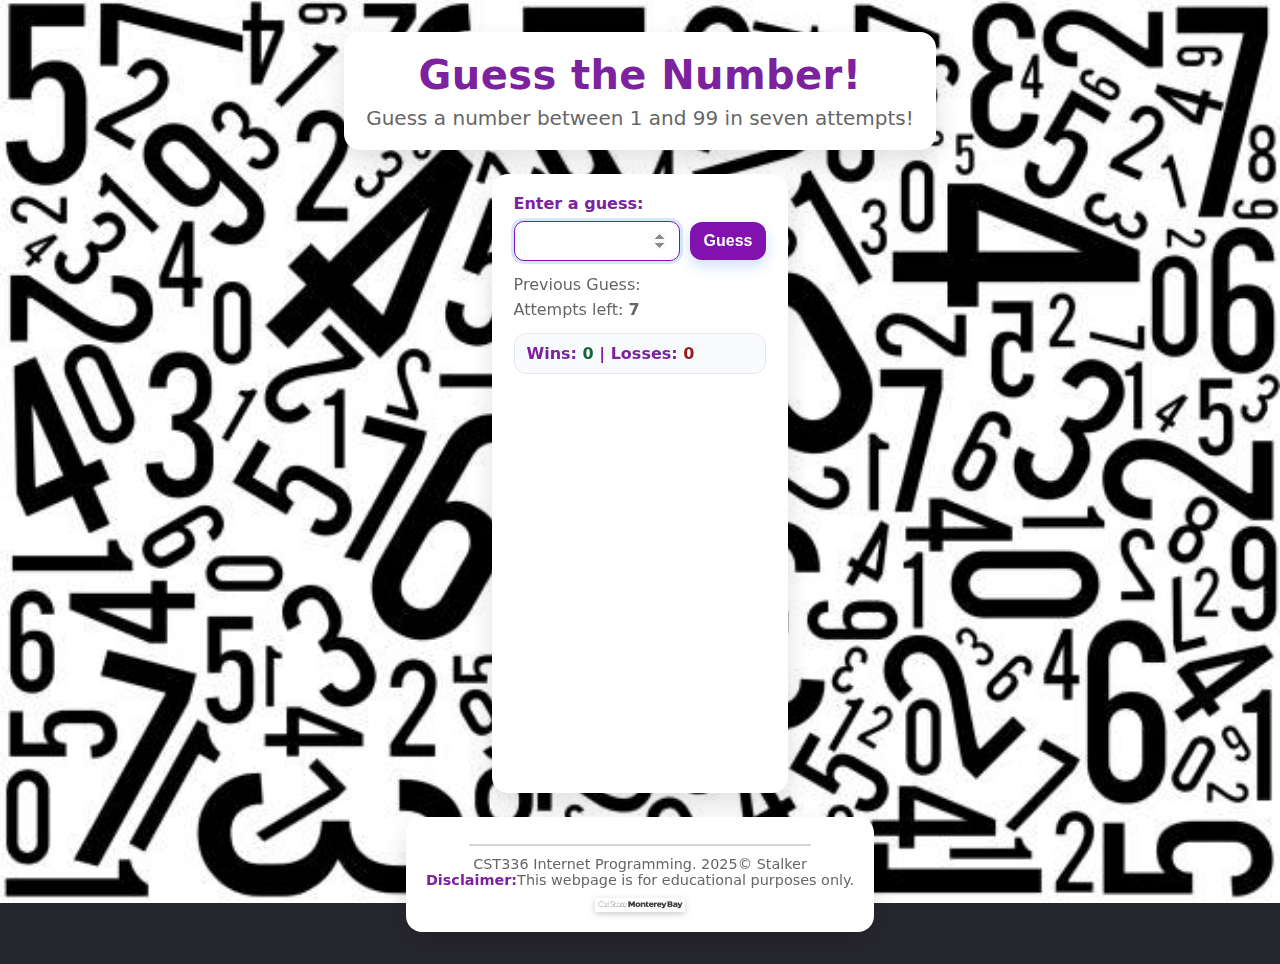
<file: cst336/guess_number/index.html>
<!-- Author: Sydney Stalker 
Class: CST 336 Internet Programming
Date: 11/10/2025
Assignment: Lab 2 - Guess the Number
File: index.html
Abstract: This webpage implements an interactive "Guess the Number" game using HTML, CSS, and JavaScript. 
The player attempts to guess a randomly generated number between 1 and 99 within seven tries. 
The interface displays feedback, the number of attempts left, total wins and losses, and includes 
a responsive design with a styled background.
-->
    

<!DOCTYPE html>
<html>
  <head>
    <title> Guess a Number </title>
    <meta charset="utf-8">
    <!-- NEW: custom CSS -->
    <link rel="stylesheet" href="css/styles.css">
  </head>
  <body>
    <div class="page-wrap">
      <header class="card">
        <h1>Guess the Number!</h1>
        <h2>Guess a number between 1 and 99 in seven attempts!</h2>
      </header>

      <main id="main" class="card">

        <form id="guessForm" onsubmit="return false;">
        <label for="playerGuess" class="label">Enter a guess:</label>
        <div class="row">
          <input type="number" id="playerGuess" min="1" max="99" />
          <button id="guessBtn" class="btn">Guess</button>
          <button id="resetBtn" class="btn btn-secondary">Reset</button>
        </div>
        </form>

        <div id="feedback" class="feedback"></div>

        <div class="meta">
          <div>Previous Guess: <span id="guesses"></span></div>
          <div>Attempts left: <span id="attemptsLeft"></span></div>
        </div>

        <div id="scoreboard" class="scoreboard">
          Wins: <span id="wins">0</span> |
          Losses: <span id="losses">0</span>
        </div>
      </main>

      <footer>
             <hr>
             CST336 Internet Programming. 2025&copy; Stalker<br>
             <strong>Disclaimer:</strong>This webpage is for educational purposes only.<br>
                         <figure>
                <img src="img/csumb_logo.png" alt="CSUMB Logo">
            </figure>
        </footer>
    </div>

    <script src="js/script.js"></script>
  </body>
</html>
</file>
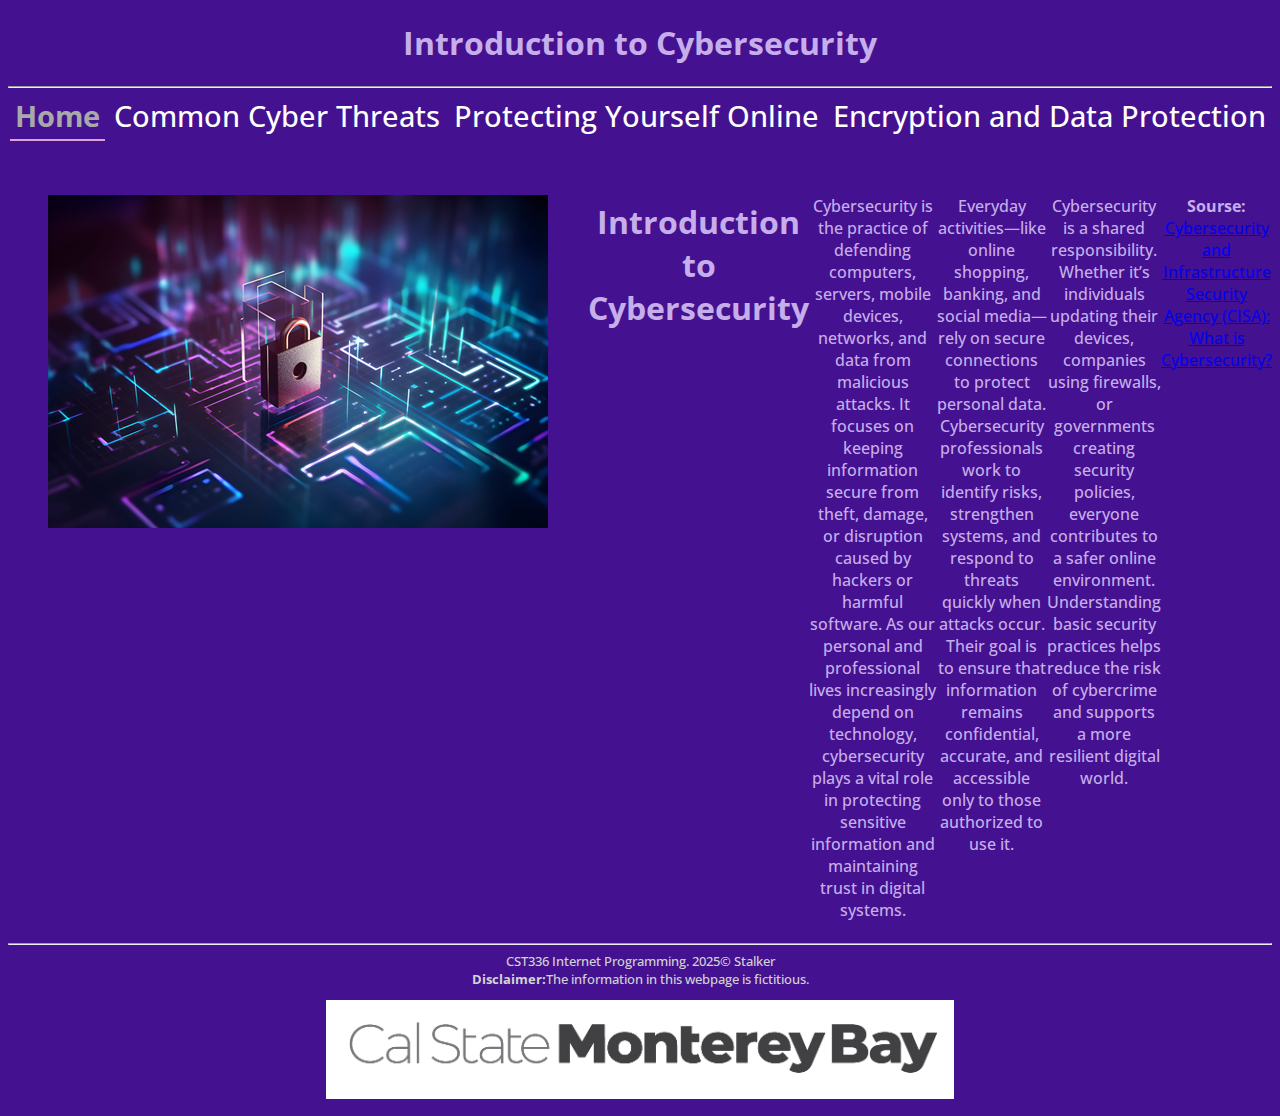
<file: cst336/hw1/index.html>
<!-- /*  Author: Sydney Stalker 
    Class: CST 336 Internet Programming
    Date: 11/4/2025
    Assignment: HW 1: HTML and CSS
    File: index.html
    Abstract: Main page providing an overview of cybersecurity and links to subpages.      
*/ -->

<!DOCTYPE html>
<html lang="en">

    <head>
        <meta charset="UTF-8">
        <title> Sydney Stalker </title>
        <link rel="preconnect" href="https://fonts.googleapis.com">
        <link rel="preconnect" href="https://fonts.gstatic.com" crossorigin>
        <link href="https://fonts.googleapis.com/css2?family=Open+Sans:ital,wght@0,300..800;1,300..800&display=swap" rel="stylesheet">
        <link href="https://fonts.googleapis.com/css2?family=Orbitron:wght@400;700&display=swap" rel="stylesheet">
        <link href="css/styles.css" rel="stylesheet">

    </head>

    <body>
        <header>
            <h1> Introduction to Cybersecurity</h1>
        </header>
        <hr> 
        <nav>
            <a href="index.html" class="active">Home</a>
            <a href="threats.html" >Common Cyber Threats</a>
            <a href="protection.html" >Protecting Yourself Online</a>
            <a href="encryption.html" >Encryption and Data Protection </a>
        </nav>
        
        <br><br>
        
        <main>           

             <figure>
                <img src="img/home.png" alt="Picture of a lock">
            </figure>

            <h1>Introduction to Cybersecurity</h1>

            <p> Cybersecurity is the practice of defending computers, servers, mobile devices, networks, and data from malicious attacks. 
            It focuses on keeping information secure from theft, damage, or disruption caused by hackers or harmful software. 
            As our personal and professional lives increasingly depend on technology, cybersecurity plays a vital role in
             protecting sensitive information and maintaining trust in digital systems.</p>

            <p> Everyday activities—like online shopping, banking, and social media—rely on secure connections to protect personal data. 
            Cybersecurity professionals work to identify risks, strengthen systems, and respond to threats quickly when attacks occur. 
            Their goal is to ensure that information remains confidential, accurate, and accessible only to those authorized to use it.</p>

            <p> Cybersecurity is a shared responsibility. 
            Whether it’s individuals updating their devices, companies using firewalls, or governments creating security policies, 
            everyone contributes to a safer online environment. 
            Understanding basic security practices helps reduce the risk of cybercrime and supports a more resilient digital world.</p>



        <!-- Hyperlinks to the source is a new html tag-->
            <p><strong>Sourse:</strong>
            <a href="https://www.cisa.gov/news-events/news/what-cybersecurity" target="_blank">
            Cybersecurity and Infrastructure Security Agency (CISA): What is Cybersecurity?</a></p>


        </main>

       
        <footer>
             <hr>
             CST336 Internet Programming. 2025&copy; Stalker<br>
             <strong>Disclaimer:</strong>The information in this webpage is fictitious.<br>
                         <figure>
                <img src="img/csumb_logo.png" alt="CSUMB Logo">
            </figure>
        </footer>
        
    </body>

</html>
</file>
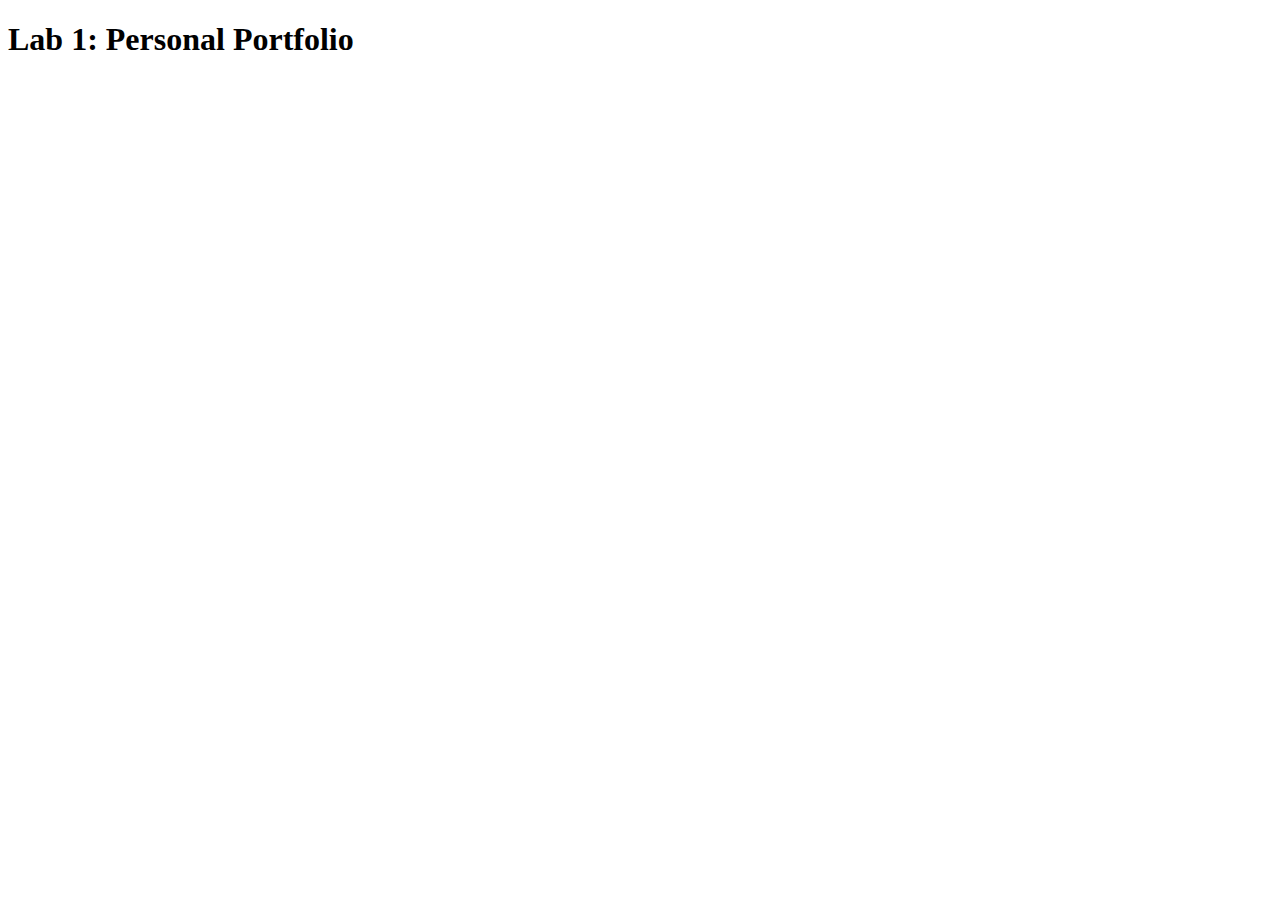
<file: cst336/lab1/index.html>
<!DOCTYPE html>
<html lang="en">
<head>
    <meta charset="UTF-8">
    <meta name="viewport" content="width=device-width, initial-scale=1.0">
    <title>Lab 1: Personal Portfolio</title>
</head>
<body>

    <h1>Lab 1: Personal Portfolio</h1h1>
    
</body>
</html>
</file>
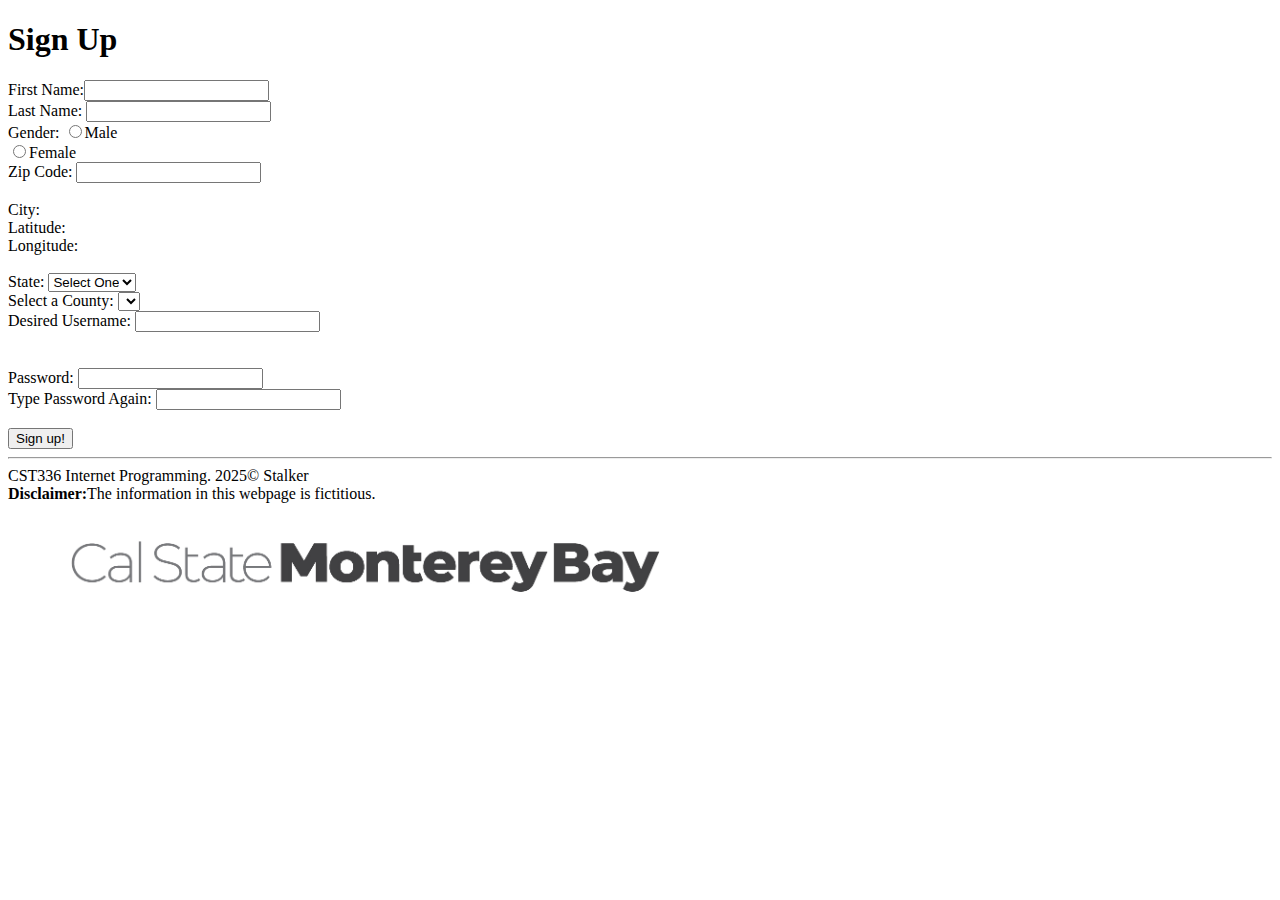
<file: cst336/lab2/index.html>
<!-- 
Author: Sydney Stalker
Class: CST 336 - Internet Programing
Date: 11/16/2025
Assignment: Lab 2 - Sign Up Page
File: index.html
Abstract:
 -->

<!DOCTYPE html>
<html>
<head>
    <title> Sign Up Page </title>
</head>

<body>
    <h1> Sign Up </h1>
    <form id="signupForm" action="welcome.html">
    First Name:<input type="text" name="fName"><br>
    Last Name: <input type="text" name="lName"><br>
    Gender:
        <input type="radio" name="gender" value="m">Male<br>
        <input type="radio" name="gender" value="f">Female<br>
    Zip Code: <input type="text" id="zip" name="zip"><br>
    <span id="zipError"></span><br>
    City: <span id="city"></span> <br>
    Latitude: <span id="latitude"></span> <br>
    Longitude: <span id="longitude"></span> <br><br>
    
    State:
    <select id="state" name="state">
        <option value="" >Select One</option>
    </select> <br>

    Select a County: <select id="county"></select><br>

    Desired Username:
    <input type="text" id="username" name = "username"><br><br>
    <span id="usernameError"></span><br>

    Password: <input type="password" id="password">
    <span id="suggestedPwd"></span><br>

    Type Password Again: <input type="password" id="retypePassword"><br>
    <span id="passwordError"></span><br>

    <input type="submit" value="Sign up!">

</form>

    <footer> 
        <hr> CST336 Internet Programming. 2025&copy; Stalker<br> 
        <strong>Disclaimer:</strong>The information in this webpage is fictitious.<br> 
        <figure> <img src="img/csumb_logo.png" alt="CSUMB Logo"> </figure> 
    </footer>

    <script src="js/script.js"></script>
</body>
</html>
</file>
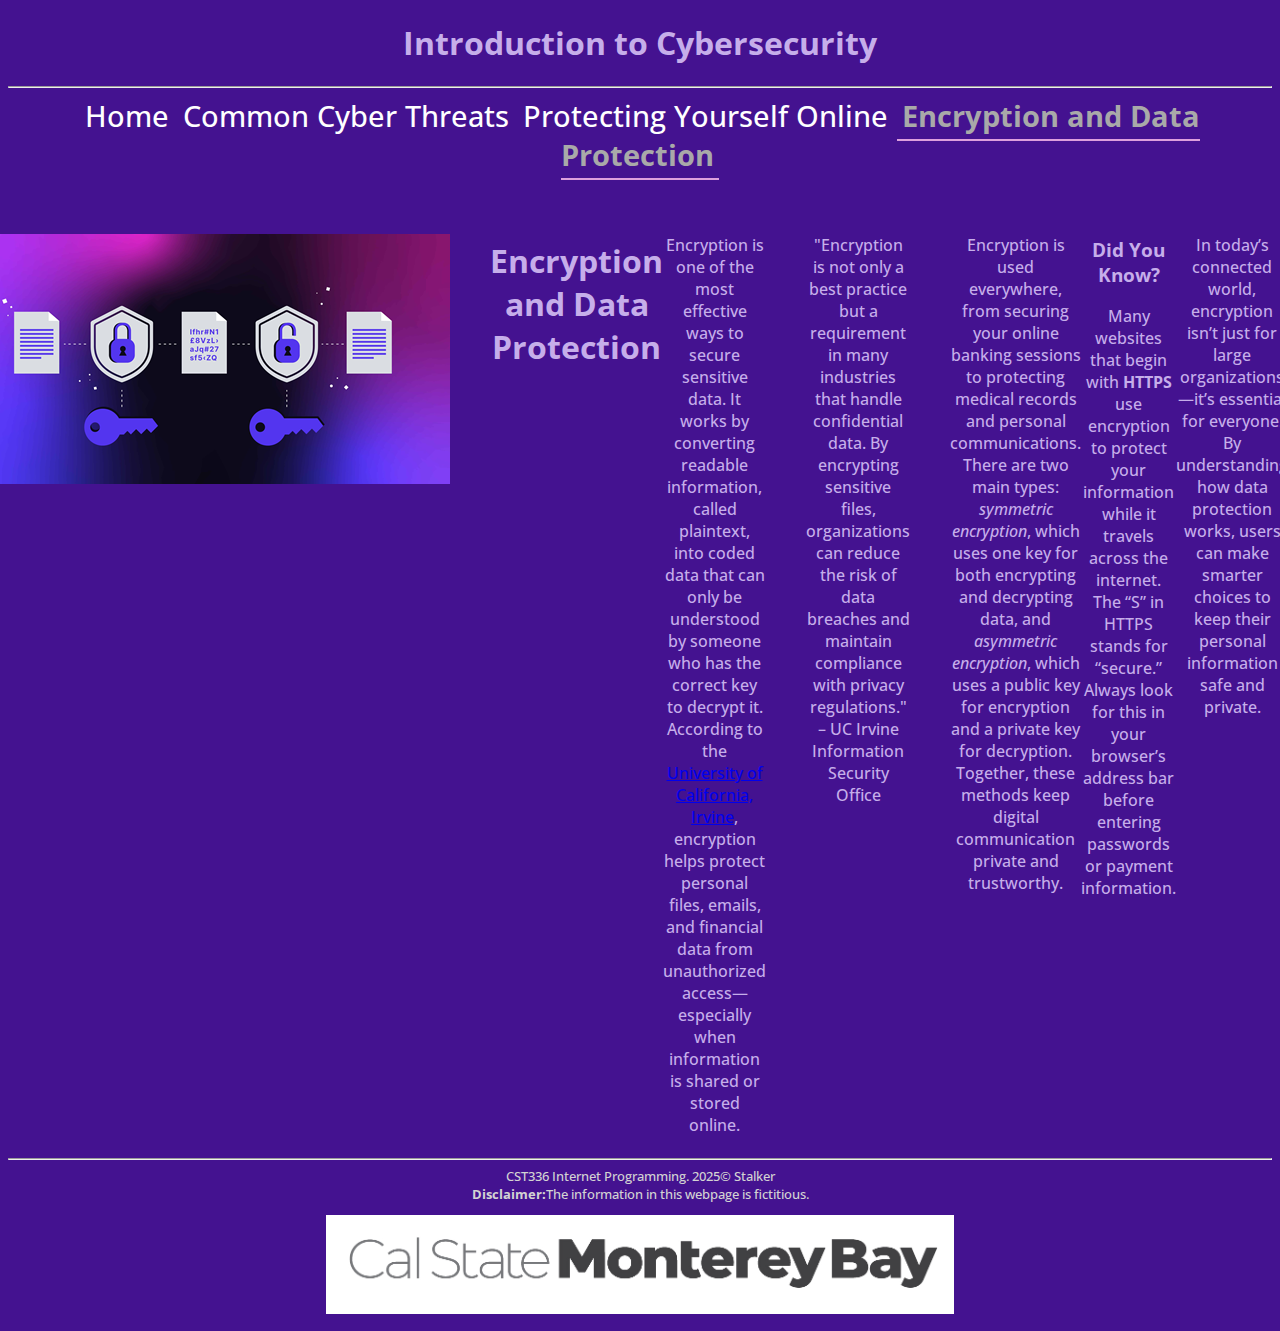
<file: cst336/hw1/encryption.html>
<!-- /*  Author: Sydney Stalker 
    Class: CST 336 Internet Programming
    Date: 11/4/2025
    Assignment: HW 1: HTML and CSS
    File: encryption.html
    Abstract: Explains data encryption and how it helps keep information secure.    
*/ -->

<!DOCTYPE html>
<html lang="en">

    <head>
        <meta charset="UTF-8">
        <title> Sydney Stalker </title>
        <link rel="preconnect" href="https://fonts.googleapis.com">
        <link rel="preconnect" href="https://fonts.gstatic.com" crossorigin>
        <link href="https://fonts.googleapis.com/css2?family=Open+Sans:ital,wght@0,300..800;1,300..800&display=swap" rel="stylesheet">
        <link href="css/styles.css" rel="stylesheet">

    </head>

    <body>
        <header>
            <h1> Introduction to Cybersecurity</h1>
        </header>
        <hr> 
        <nav>
            <a href="index.html" >Home</a>
            <a href="threats.html" >Common Cyber Threats</a>
            <a href="protection.html" >Protecting Yourself Online</a>
            <a href="encryption.html" class="active">Encryption and Data Protection </a>
        </nav>
        
        <br><br>
        
        <main>
            <figure>
                <img src="img/encryption.png" alt="Picture of a encrypted data transfer with locks and keys">
            </figure>

            <h1>Encryption and Data Protection</h1>

            <p>Encryption is one of the most effective ways to secure sensitive data. 
            It works by converting readable information, called plaintext, into coded data that can only be understood by someone who has the correct key to decrypt it. 
            According to the <a href="https://www.security.uci.edu/how-to/encryption" target="_blank">University of California, Irvine</a>, 
            encryption helps protect personal files, emails, and financial data from unauthorized access—especially when information is shared or stored online.</p>

            <blockquote>
            "Encryption is not only a best practice but a requirement in many industries that handle confidential data. 
            By encrypting sensitive files, organizations can reduce the risk of data breaches and maintain compliance with privacy regulations."
            <br>– UC Irvine Information Security Office
            </blockquote>

            <p>Encryption is used everywhere, from securing your online banking sessions to protecting medical records and personal communications. 
            There are two main types: <em>symmetric encryption</em>, which uses one key for both encrypting and decrypting data, 
            and <em>asymmetric encryption</em>, which uses a public key for encryption and a private key for decryption. 
            Together, these methods keep digital communication private and trustworthy.</p>

            <!-- NEW FEATURE: Highlighted Info Box -->
            <div class="infobox">
            <h3>Did You Know?</h3>
            <p>Many websites that begin with <strong>HTTPS</strong> use encryption to protect your information while it travels across the internet. 
            The “S” in HTTPS stands for “secure.” Always look for this in your browser’s address bar before entering passwords or payment information.</p>
            </div>

            <p>In today’s connected world, encryption isn’t just for large organizations—it’s essential for everyone. 
            By understanding how data protection works, users can make smarter choices to keep their personal information safe and private.</p>

            <p><strong>Source:</strong> 
            <a href="https://www.security.uci.edu/how-to/encryption" target="_blank">
            University of California, Irvine: How to Use Encryption
            </a>
            </p>


        </main>

       
        <footer>
             <hr>
             CST336 Internet Programming. 2025&copy; Stalker<br>
             <strong>Disclaimer:</strong>The information in this webpage is fictitious.<br>
                         <figure>
                <img src="img/csumb_logo.png" alt="CSUMB Logo">
            </figure>
        </footer>
        
    </body>

</html>
</file>
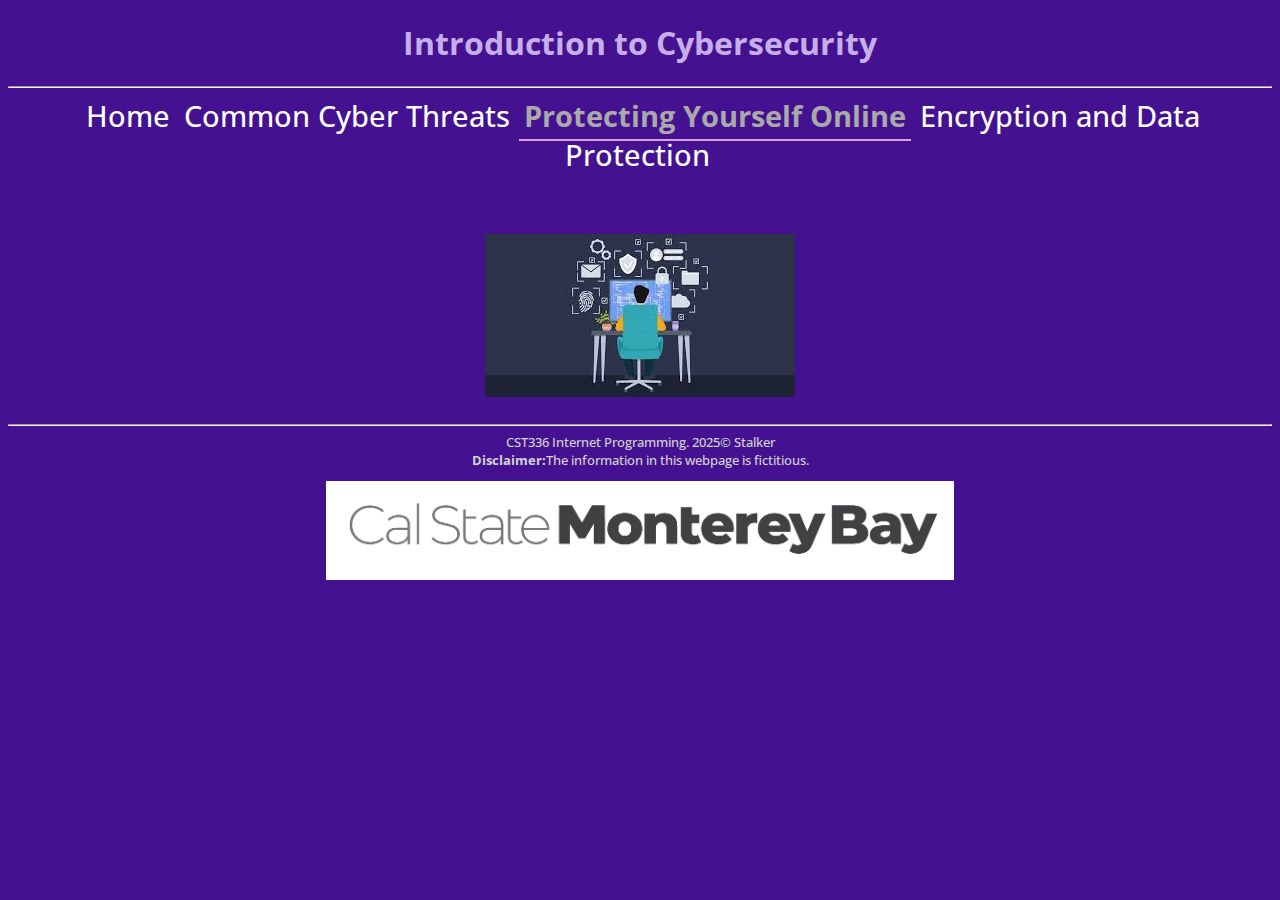
<file: cst336/hw1/protection.html>
<!-- /*  Author: Sydney Stalker 
    Class: CST 336 Internet Programming
    Date: 11/4/2025
    Assignment: HW 1: HTML and CSS
    File: protection.html
    Abstract: Provides tips for protecting personal data and staying safe online.     
*/ -->

<!DOCTYPE html>
<html>

    <head>
        <meta charset="UTF-8">
        <title> Sydney Stalker </title>
        <link rel="preconnect" href="https://fonts.googleapis.com">
        <link rel="preconnect" href="https://fonts.gstatic.com" crossorigin>
        <link href="https://fonts.googleapis.com/css2?family=Open+Sans:ital,wght@0,300..800;1,300..800&display=swap" rel="stylesheet">
        <link href="css/styles.css" rel="stylesheet">

    </head>

    <body>
        <header>
            <h1> Introduction to Cybersecurity</h1>
        </header>
        <hr> 
        <nav>
            <a href="index.html" >Home</a>
            <a href="threats.html" >Common Cyber Threats</a>
            <a href="protection.html" class="active">Protecting Yourself Online</a>
            <a href="encryption.html" >Encryption and Data Protection </a>
        </nav>
        
        <br><br>
        
        <main>
            <figure>
                <img src="img/protection.png" alt="Picture of a person in front of a laptop">
            </figure>


        </main>

       
        <footer>
             <hr>
             CST336 Internet Programming. 2025&copy; Stalker<br>
             <strong>Disclaimer:</strong>The information in this webpage is fictitious.<br>
                         <figure>
                <img src="img/csumb_logo.png" alt="CSUMB Logo">
            </figure>
        </footer>
        
    </body>

</html>
</file>
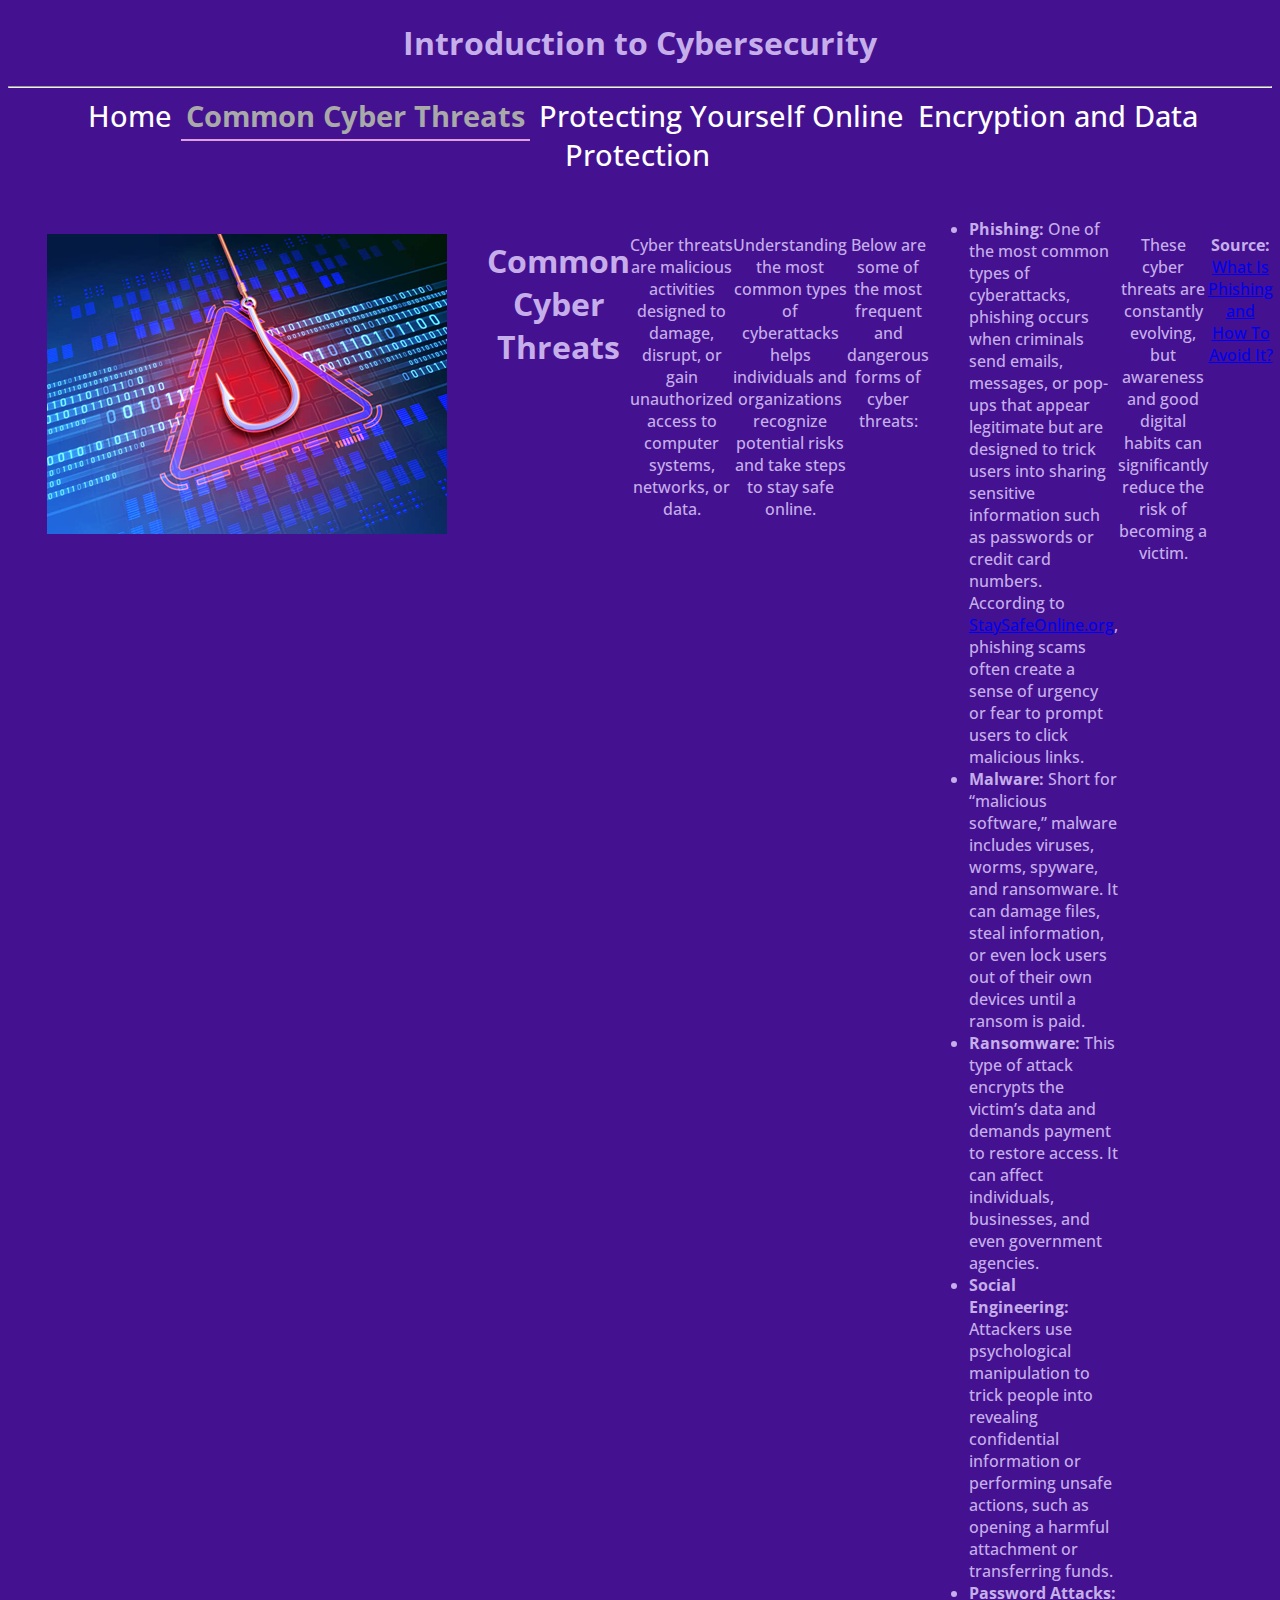
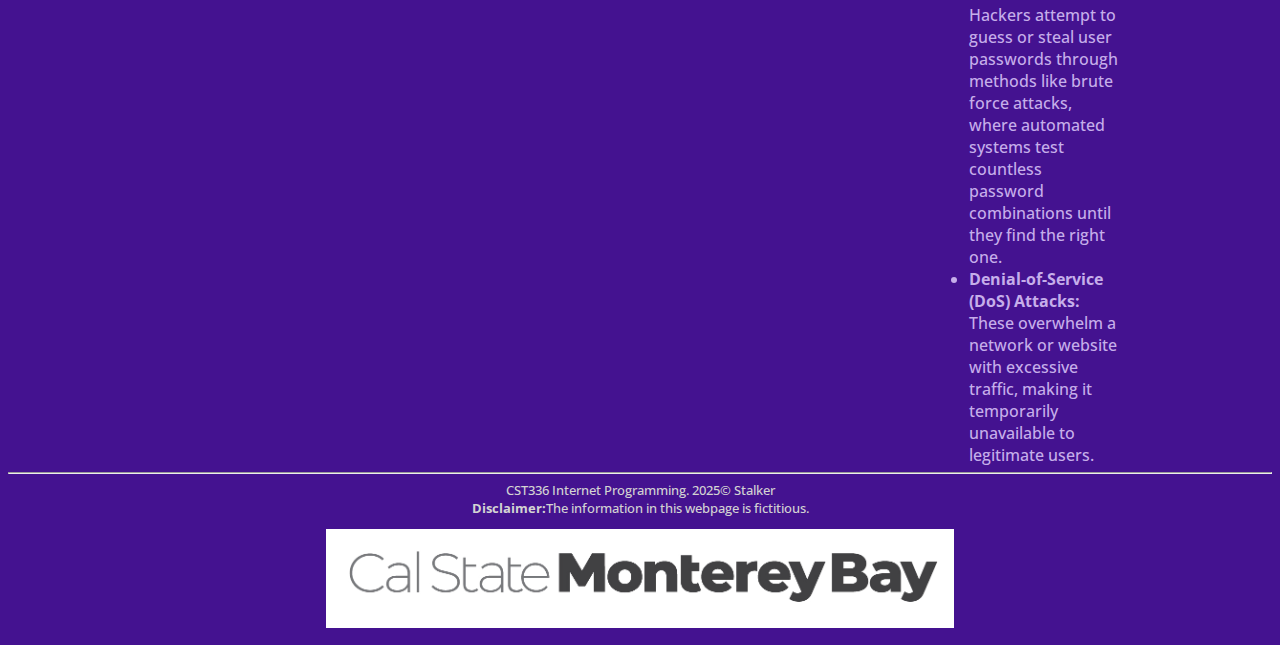
<file: cst336/hw1/threats.html>
<!-- /*  Author: Sydney Stalker 
    Class: CST 336 Internet Programming
    Date: 11/4/2025
    Assignment: HW 1: HTML and CSS
    File: threats.html
    Abstract: Describes common cybersecurity threats such as viruses, phishing, and ransomware.    
*/ -->

<!DOCTYPE html>
<html>

    <head>
        <meta charset="UTF-8">
        <title> Sydney Stalker </title>
        <link rel="preconnect" href="https://fonts.googleapis.com">
        <link rel="preconnect" href="https://fonts.gstatic.com" crossorigin>
        <link href="https://fonts.googleapis.com/css2?family=Open+Sans:ital,wght@0,300..800;1,300..800&display=swap" rel="stylesheet">
        <link href="css/styles.css" rel="stylesheet">

    </head>

    <body>
        <header>
            <h1> Introduction to Cybersecurity</h1>
        </header>
        <hr> 
        <nav>
            <a href="index.html" >Home</a>
            <a href="threats.html" class="active">Common Cyber Threats</a>
            <a href="protection.html" >Protecting Yourself Online</a>
            <a href="encryption.html" >Encryption and Data Protection </a>
        </nav>
        
        <br><br>
        
        <main>
            <figure>
                <img src="img/threats.png" alt="Picture of a phishing email">
            </figure>

            <h1>Common Cyber Threats</h1>

            <p>Cyber threats are malicious activities designed to damage, disrupt, 
            or gain unauthorized access to computer systems, networks, or data. </p>

            <p>Understanding the most common types of cyberattacks helps individuals and 
            organizations recognize potential risks and take steps to stay safe online.</p>

            <p>Below are some of the most frequent and dangerous forms of cyber threats:</p>

            <ul>
                <li><strong>Phishing:</strong> One of the most common types of cyberattacks, phishing occurs when criminals send emails, 
                    messages, or pop-ups that appear legitimate but are designed to trick users into sharing sensitive information such as passwords or credit card numbers. According to <a href="https://www.staysafeonline.org/articles/phishing" target="_blank">StaySafeOnline.org</a>, 
                    phishing scams often create a sense of urgency or fear to prompt users to click malicious links.</li>

                <li><strong>Malware:</strong> Short for “malicious software,” malware includes viruses, worms, spyware, and ransomware. 
                    It can damage files, steal information, or even lock users out of their own devices until a ransom is paid.</li>

                <li><strong>Ransomware:</strong> This type of attack encrypts the victim’s data and demands payment to restore access. 
                    It can affect individuals, businesses, and even government agencies.</li>

                <li><strong>Social Engineering:</strong> Attackers use psychological manipulation to trick people into 
                    revealing confidential information or performing unsafe actions, 
                    such as opening a harmful attachment or transferring funds.</li>

                <li><strong>Password Attacks:</strong> Hackers attempt to guess or steal user passwords through methods like brute force attacks, 
                    where automated systems test countless password combinations until they find the right one.</li>

                <li><strong>Denial-of-Service (DoS) Attacks:</strong> These overwhelm a network or website with excessive traffic,
                     making it temporarily unavailable to legitimate users.</li>
            </ul>

            <p>These cyber threats are constantly evolving, but awareness and good digital habits can significantly reduce the risk of becoming a victim.</p>


            <!-- Hyperlinks to the source is a new html tag-->
             <p><strong>Source:</strong>
            <a href="https://www.staysafeonline.org/articles/phishing" target="_blank">
            What Is Phishing and How To Avoid It?</a></p>




        </main>

       
        <footer>
             <hr>
             CST336 Internet Programming. 2025&copy; Stalker<br>
             <strong>Disclaimer:</strong>The information in this webpage is fictitious.<br>
                         <figure>
                <img src="img/csumb_logo.png" alt="CSUMB Logo">
            </figure>
        </footer>
        
    </body>

</html>
</file>
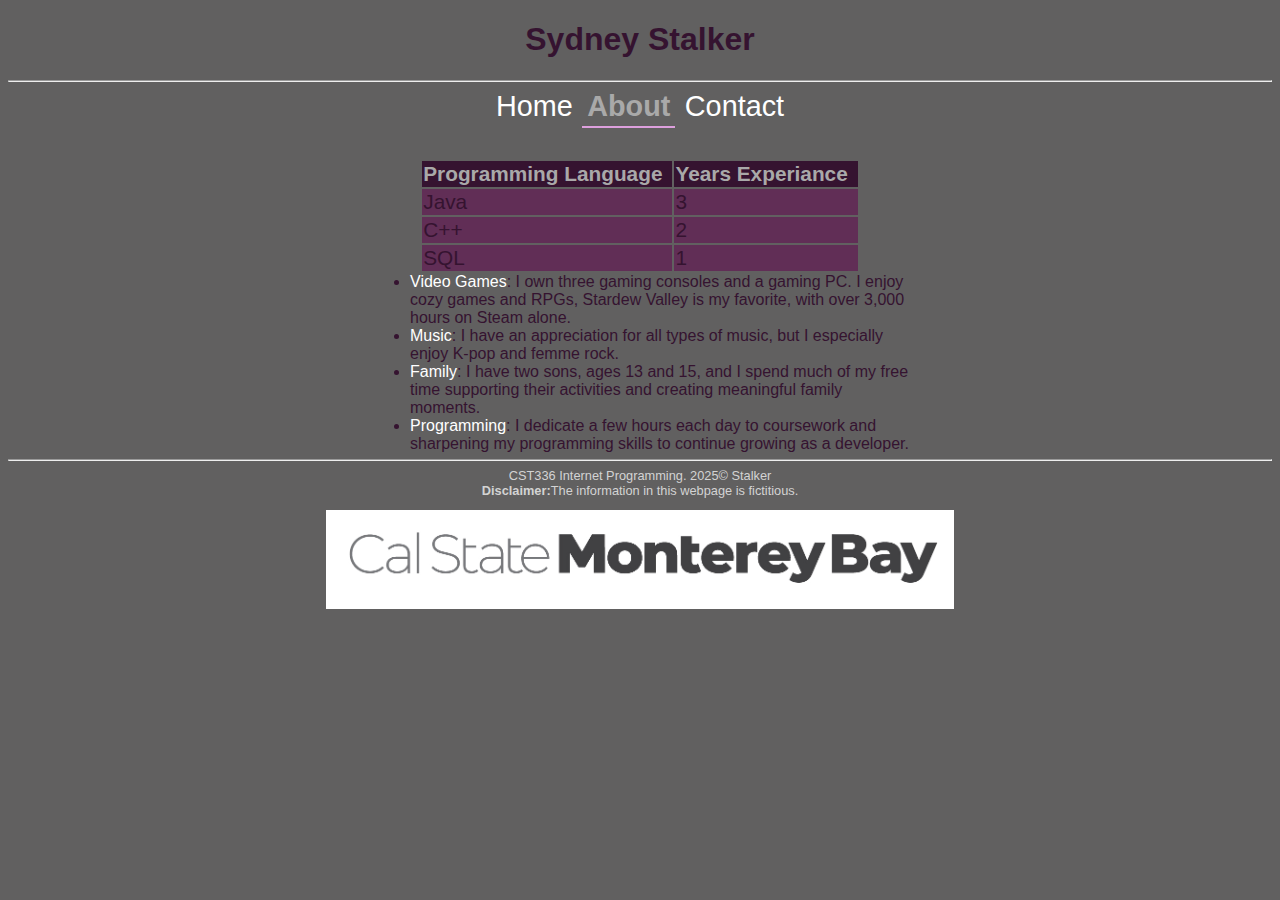
<file: cst336/lab1/about.html>
<!DOCTYPE html>
<html>

    <head>
        <meta charset="UTF-8">
        <title> Sydney Stalker </title>
        <link href="css/styles.css" rel="stylesheet">
        <!-- <style>
            body {
                    background-color: #000066 !important;
            }
        </style> -->
    </head>

    <body>
        <header>
            <h1> Sydney Stalker</h1>
        </header>
        <hr> 
        <nav>
            <a href="index.html" >Home</a>
            <a href="about.html"class="active">About</a>
            <a href="contact.html">Contact</a>
        </nav>
        
        <br><br>

        <div id="content">
            <table>
                <tr id="table-header">
                    <td><strong>Programming Language</strong></td>
                    <td><strong>Years Experiance</strong></td>
                </tr>
                <tr class="table-row">
                    <td>Java</td>
                    <td>3</td>
                </tr>
                <tr class="table-row">
                    <td>C++</td>
                    <td>2</td>
                </tr>
                <tr class="table-row">
                    <td>SQL</td>
                    <td>1</td>
                </tr>
            </table>
        </div>

        <ul> 
            <li><span class="hobby">Video Games</span>: I own three gaming consoles and a gaming PC. 
                I enjoy cozy games and RPGs, Stardew Valley is my favorite, with over 3,000 hours on Steam alone.</li>
            <li><span class="hobby">Music</span>: I have an appreciation for all types of music, but I especially enjoy K-pop and femme rock.</li>
            <li><span class="hobby">Family</span>: I have two sons, ages 13 and 15, and I spend much of my free time 
                supporting their activities and creating meaningful family moments.</li>
            <li><span class="hobby">Programming</span>: I dedicate a few hours each day to coursework and 
                sharpening my programming skills to continue growing as a developer.</li>
        </ul>



       
        <footer>
             <hr>
             CST336 Internet Programming. 2025&copy; Stalker<br>
             <strong>Disclaimer:</strong>The information in this webpage is fictitious.<br>
                         <figure>
                <img src="img/csumb_logo.png" alt="CSUMB Logo">
            </figure>
        </footer>
        
    </body>

</html>
</file>
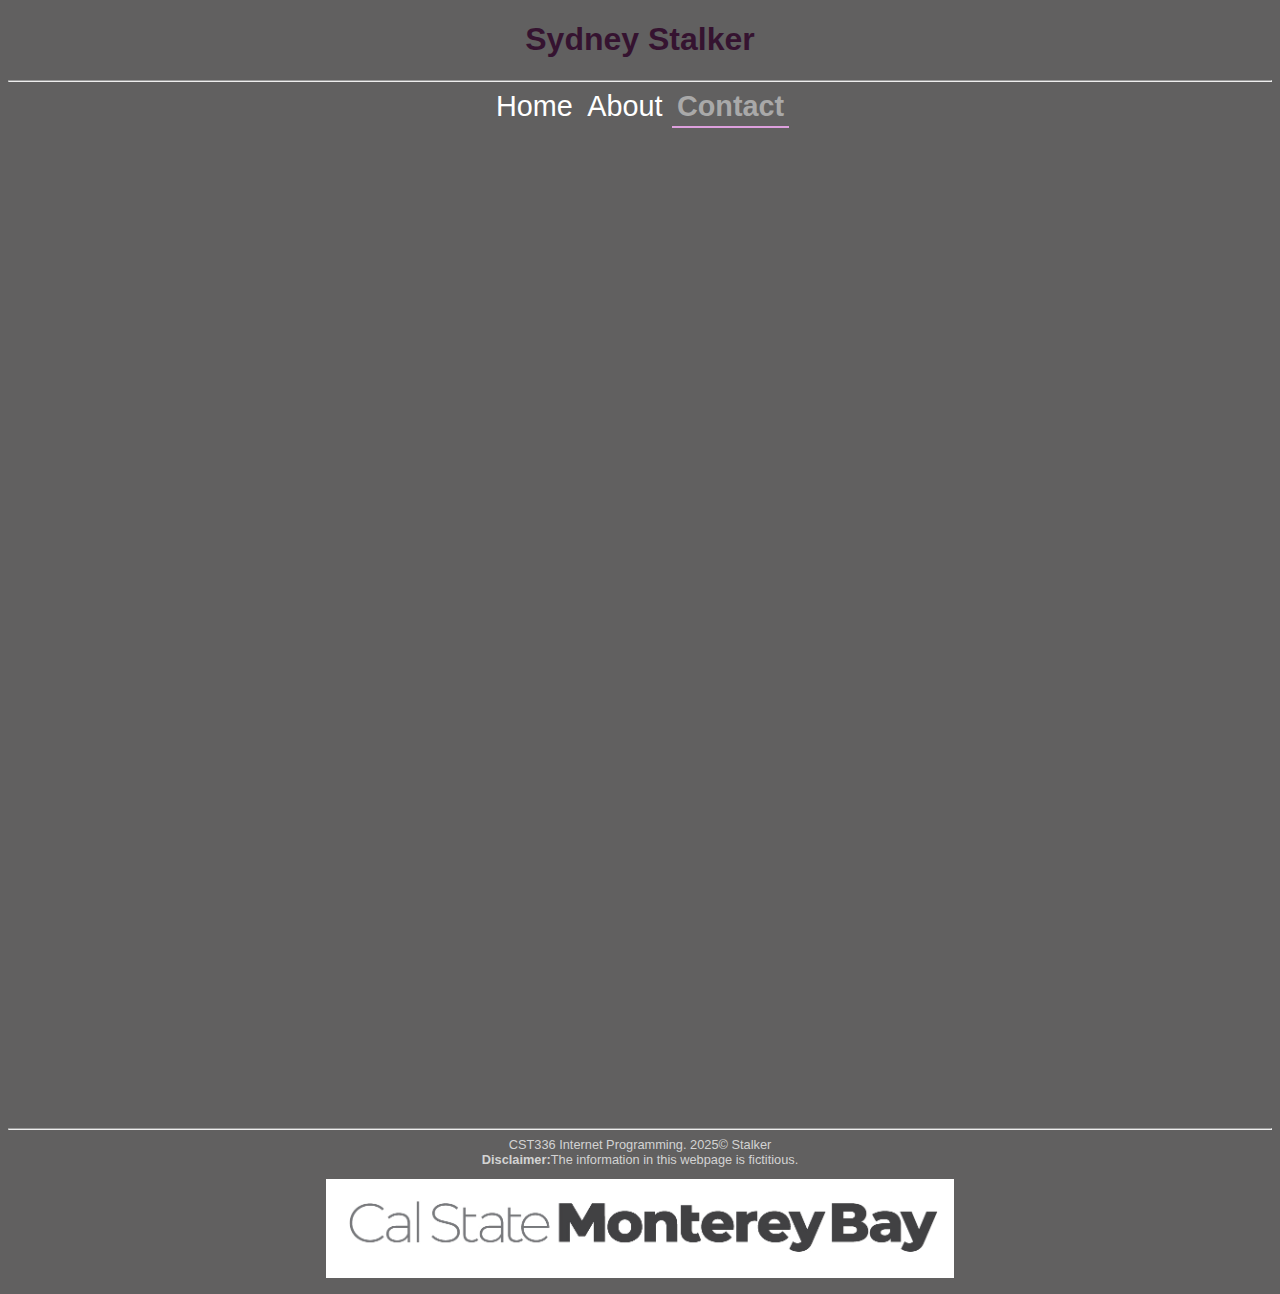
<file: cst336/lab1/contact.html>
<!DOCTYPE html>
<html>

    <head>
        <meta charset="UTF-8">
        <title> Sydney Stalker </title>
        <link href="css/styles.css" rel="stylesheet">

    </head>

    <body>
        <header>
            <h1> Sydney Stalker</h1>
        </header>
        <hr> 
        <nav>
            <a href="index.html" >Home</a>
            <a href="about.html">About</a>
            <a href="contact.html"class="active">Contact</a>
        </nav>
        
        <br><br>

        <div id="content">
            <iframe src="https://docs.google.com/forms/d/e/1FAIpQLSdPGohYmi00Fjcl9ltfg_aKALsnMr5GEDEMgUKlwZoQr4MNUQ/viewform?embedded=true" width="640" height="959" frameborder="0" marginheight="0" marginwidth="0">Loading…</iframe>
        </div>
       
        <footer>
             <hr>
             CST336 Internet Programming. 2025&copy; Stalker<br>
             <strong>Disclaimer:</strong>The information in this webpage is fictitious.<br>
                         <figure>
                <img src="img/csumb_logo.png" alt="CSUMB Logo">
            </figure>
        </footer>
        
    </body>

</html>
</file>
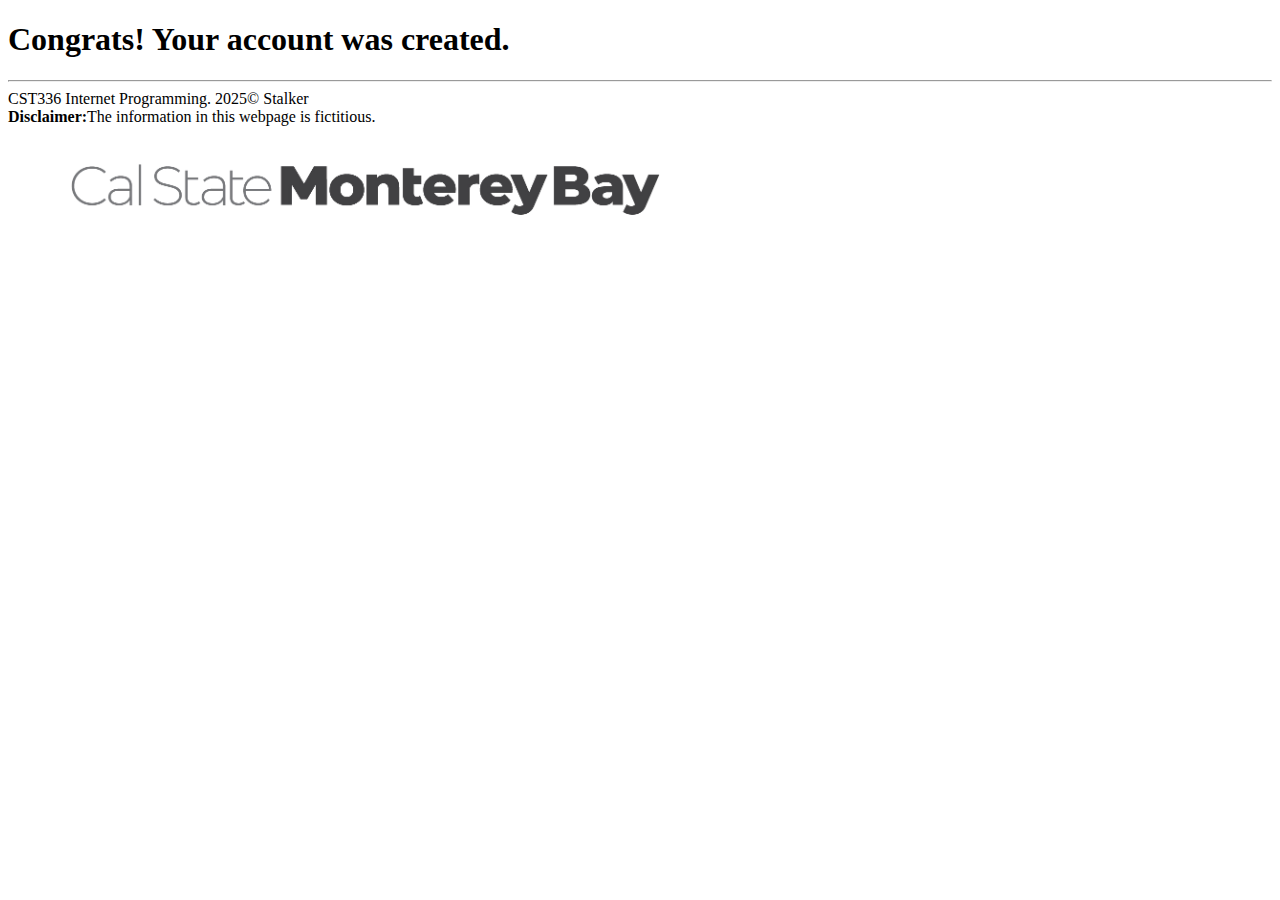
<file: cst336/lab2/welcome.html>
<!-- 
Author: Sydney Stalker
Class: CST 336 - Internet Programing
Date: 11/16/2025
Assignment: Lab 2 - Sign Up Page
File: welcome.html
Abstract:
 -->

<!DOCTYPE html>
<html>
<head>
    <title> Welcome </title>
</head>



<h1> Congrats! Your account was created.  </h1>
<body>


    
    
    


    <footer> 
        <hr> CST336 Internet Programming. 2025&copy; Stalker<br> 
        <strong>Disclaimer:</strong>The information in this webpage is fictitious.<br> 
        <figure> <img src="img/csumb_logo.png" alt="CSUMB Logo"> </figure> 
    </footer>

    <script src="js/script.js"></script>

</body>
</html>
</file>
<file: cst336/guess_number/css/styles.css>
/* 
Author: Sydney Stalker
Class: CST 336 Internet Programming
Date: 11/10/2025
Assignment: Lab 2 – Guess the Number
File: styles.css
Abstract:
This stylesheet provides the visual design for the "Guess the Number" game. 
It applies a background image, solid color cards for readability, and consistent 
styling for buttons, text, and the footer to match other CST 336 lab pages.
*/

:root {
  --bg: #26262dff;
  --card-bg: #ffffff;          
  --text: #7c229f;
  --muted: #666;
  --accent: #8112ad;           
  --accent-press: #50076d;
  --secondary: #64748b;        
  --secondary-press: #334155;
  --success: #166534;
  --warn: #b45309;
  --danger: #991b1b;
  --radius: 16px;
  --shadow: 0 10px 24px rgba(0,0,0,.12);
}

html, body {
  height: 100%;
}

body {
  margin: 0;
  font-family: system-ui, -apple-system, Segoe UI, Roboto, Helvetica, Arial, sans-serif;
  color: var(--text);
  background: 
    url("../img/nums.png") center/cover no-repeat fixed,
    var(--bg);
}


.page-wrap {
  min-height: 100%;
  display: grid;
  grid-template-rows: auto 1fr auto;
  gap: 24px;
  padding: 32px 16px;
}

.card {
  max-width: 820px;
  margin: 0 auto;
  background: var(--card-bg);  
  border-radius: var(--radius);
  box-shadow: var(--shadow);
  padding: 20px 22px;
}

header {
  text-align: center;           /* centers all header text */
  background: var(--card-bg);
  border-radius: var(--radius);
  box-shadow: var(--shadow);
  padding: 20px 22px;
}

header h1 {
  margin: 0 0 8px 0;
  font-size: clamp(28px, 4vw, 40px);
  letter-spacing: 0.4px;
}

header h2 {
  margin: 0;
  font-weight: 500;
  color: var(--muted);
  font-size: clamp(16px, 2.2vw, 20px);
}


#main .label {
  display: block;
  margin-bottom: 8px;
  font-weight: 600;
}

.row {
  display: flex;
  gap: 10px;
  align-items: center;
  flex-wrap: wrap;
}

input[type="number"] {
  width: 140px;
  padding: 10px 12px;
  border: 1px solid #d1d5db;
  border-radius: 10px;
  font-size: 16px;
  outline: none;
}

input[type="number"]:focus {
  border-color: var(--accent);
  box-shadow: 0 0 0 3px rgba(59,130,246,.2);
}


.btn {
  appearance: none;
  border: none;
  border-radius: 12px;
  padding: 10px 14px;
  font-size: 16px;
  font-weight: 600;
  cursor: pointer;
  transition: transform .04s ease, box-shadow .2s ease, background-color .15s ease;
  color: #fff;
  background: var(--accent);
  box-shadow: 0 6px 14px rgba(59,130,246,.25);
}

.btn:hover { transform: translateY(-1px); }
.btn:active { background: var(--accent-press); transform: translateY(0); }

.btn.btn-secondary {
  background: var(--secondary);
  box-shadow: 0 6px 14px rgba(100,116,139,.25);
}
.btn.btn-secondary:active { background: var(--secondary-press); }


.feedback {
  margin-top: 14px;
  font-weight: 600;
}

.meta {
  margin-top: 12px;
  display: grid;
  gap: 6px;
  color: var(--muted);
}

#guesses {
  font-weight: 600;
  color: var(--text);
}

#attemptsLeft {
  font-weight: 700;
}


.scoreboard {
  margin-top: 14px;
  padding: 10px 12px;
  border: 1px solid #e5e7eb;
  border-radius: 12px;
  background: #f9fafb; 
  font-weight: 600;
}

.scoreboard #wins { color: var(--success); }
.scoreboard #losses { color: var(--danger); }

footer {
  max-width: 820px;
  margin: 0 auto;
  text-align: center;
  background: var(--card-bg);       
  border-radius: var(--radius);
  box-shadow: var(--shadow);
  padding: 20px;
  color: var(--muted);
  font-size: 0.9em;
}

footer hr {
  border: none;
  border-top: 2px solid #d1d5db;
  width: 80%;
  margin-bottom: 10px;
}

footer strong {
  color: var(--text);
}

footer figure {
  margin: 10px auto 0;
}

footer img {
  width: 90px;
  height: auto;
  display: block;
  margin: 0 auto;
  filter: drop-shadow(0 2px 3px rgba(0, 0, 0, 0.2));
}

@media (max-width: 520px) {
  .row {
    flex-direction: column;
    align-items: stretch;
  }

  input[type="number"] {
    width: 100%;
  }

  .btn {
    width: 100%;
  }
}
</file>
<file: cst336/hw1/css/styles.css>
/* same as lab 1 */

body{
    background-color:rgb(68, 18, 144);
    color:rgb(198, 174, 234);
}

header, main, nav, footer{
    text-align: center;
}

nav a{
    padding:5px;
    padding-bottom:4px;
    font-size: 1.8em;
    text-decoration: none;
    color: white;
}

nav a:hover{
    border-bottom:2px darkgrey solid;
    font-size: 2em;
    transition: .9s;
}

main{
    display: flex;
    justify-content: center;
}

footer {
  font-size: .8em;
  background-color: rgb(68, 18, 144);
  color: lightgray;
}

nav a.active {
  border-bottom: 2px solid plum; 
  color: darkgrey; 
  font-weight: bold;
}

header{
  background-color: rgb(68, 18, 144);
  color: rgb(198, 174, 234);
}

table{
    margin: 0px auto;
}

td{
    padding-right: 10px;
    font-size: 1.3em;
}

td strong{
    color: darkgrey;
}

#table-header{
    background-color:#351330;
}

.table-row{
    background-color:#612e56;
}

ul{
    width:500px;
    margin: 0 auto;
    text-align: left;
}

.hobby{
    color: white;
}

body{
    font-family: "Open Sans", sans-serif;
    font-optical-sizing: auto;
    font-weight: 500;
    font-style: normal;
    font-variation-settings:
    "wdth" 100;
}



/* New CSS properties I di dnot use in Lab 1 */
</file>
<file: cst336/lab1/css/styles.css>
body{
    background-color:rgb(97, 96, 96);
    color:#351330;
}

header, main, nav, footer{
    text-align: center;
}

nav a{
    padding:5px;
    padding-bottom:4px;
    font-size: 1.8em;
    text-decoration: none;
    color: white;
}

nav a:hover{
    border-bottom:2px darkgrey solid;
    font-size: 2em;
    transition: .9s;
}

main{
    display: flex;
    justify-content: center;
}

footer {
  font-size: .8em;
  background-color: rgb(97, 96, 96);
  color: lightgray;
}

nav a.active {
  border-bottom: 2px solid plum; 
  color: darkgrey; 
  font-weight: bold;
}

header{
  background-color: rgb(97, 96, 96);
  color: #351330;
}

table{
    margin: 0px auto;
}

td{
    padding-right: 10px;
    font-size: 1.3em;
}

td strong{
    color: darkgrey;
}

#table-header{
    background-color:#351330;
}

.table-row{
    background-color:#612e56;
}

ul{
    width:500px;
    margin: 0 auto;
    text-align: left;
}

.hobby{
    color: white;
}

body{
    font-family: "Open Sans", sans-serif;
    font-optical-sizing: auto;
    font-weight: 500;
    font-style: normal;
    font-variation-settings:
    "wdth" 100;
}
</file>
